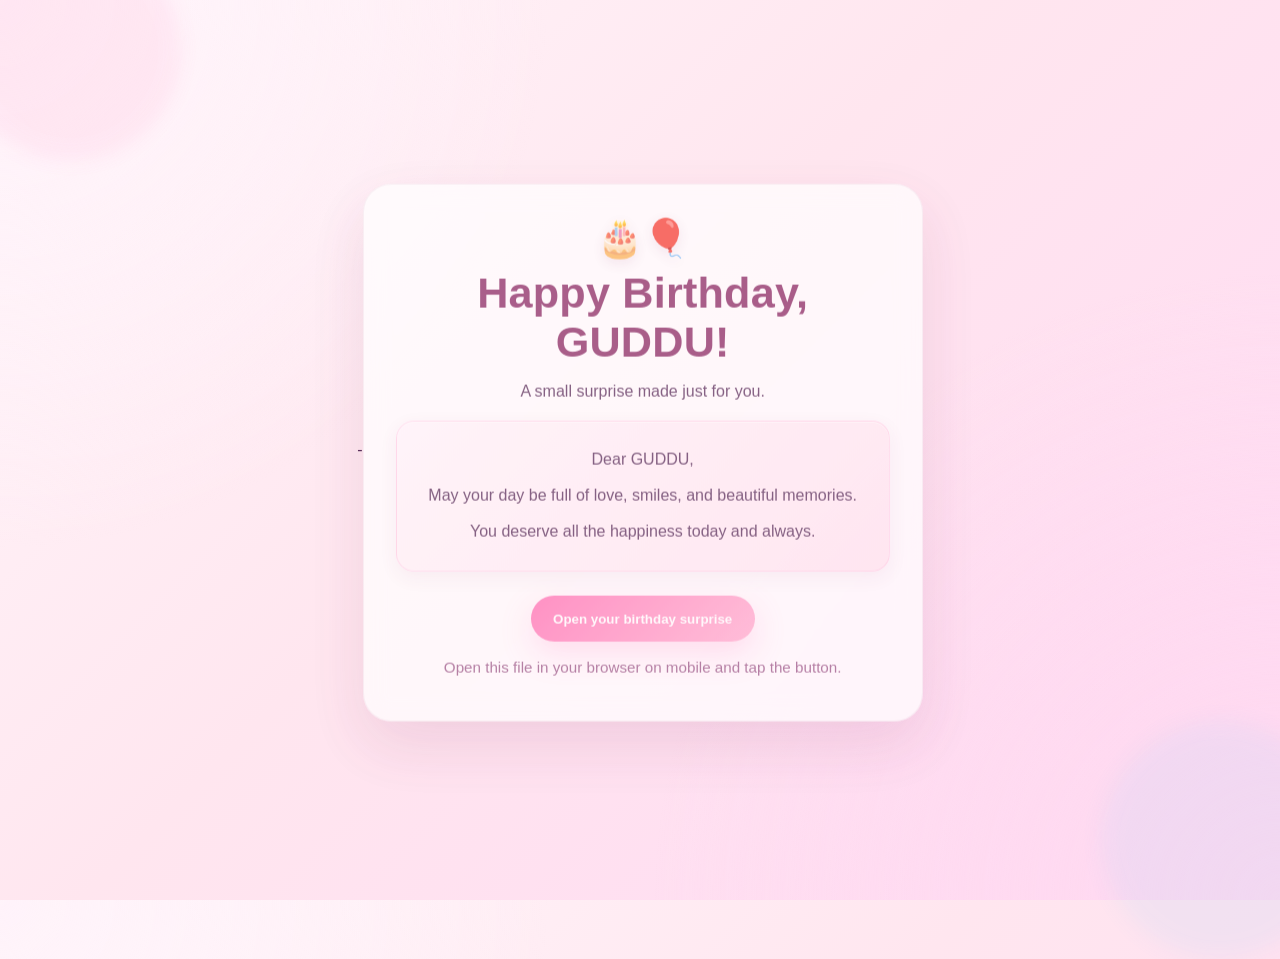
<file: index.html>
<!DOCTYPE html>
<html lang="en">
<head>
    <meta charset="UTF-8">
    <meta name="viewport" content="width=device-width, initial-scale=1.0">
    <meta http-equiv="refresh" content="0; url=birthday-mobile.html">
    <title>Birthday Surprise</title>
    <style>
        body {
            margin: 0;
            min-height: 100dvh;
            display: grid;
            place-items: center;
            font-family: 'Segoe UI', Tahoma, Geneva, Verdana, sans-serif;
            background: #fff4f8;
            color: #6f2e6e;
            padding: 1.2rem;
        }
        .box {
            text-align: center;
            background: white;
            border-radius: 20px;
            padding: 1.4rem;
            box-shadow: 0 16px 40px rgba(0, 0, 0, 0.12);
        }
        a {
            color: #b55499;
            font-weight: 700;
        }
    </style>
</head>
<body>
    <div class="box">
        <p>Opening the birthday surprise…</p>
        <p>If it does not open automatically, <a href="birthday.html">click here</a>.</p>
    </div>
</body>
</html>
</file>
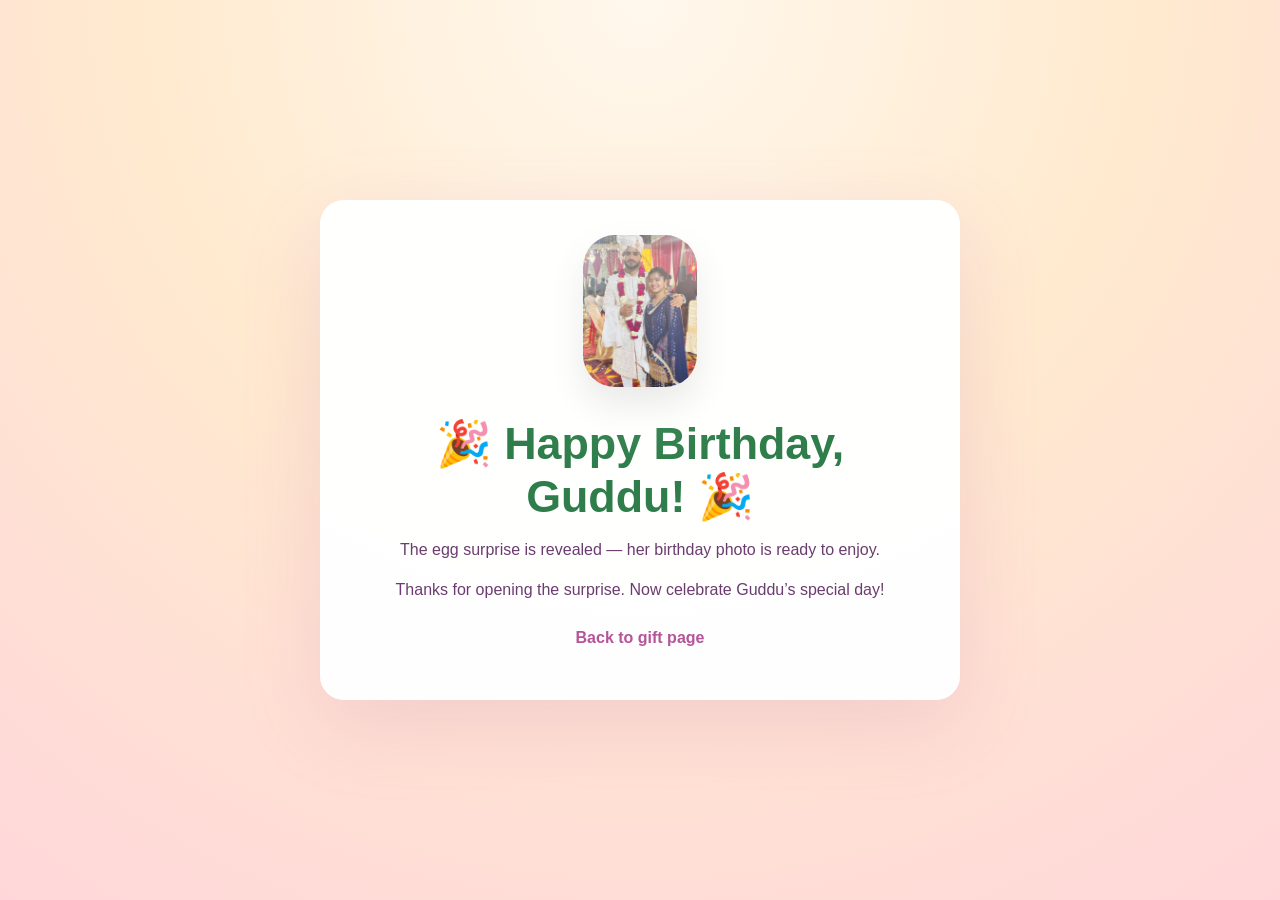
<file: birthday-finish.html>
<!DOCTYPE html>
<html lang="en">
<head>
    <meta charset="UTF-8">
    <meta name="viewport" content="width=device-width, initial-scale=1.0">
    <title>Quiz Complete</title>
    <link rel="stylesheet" href="birthday-finish.css">
</head>
<body>
    <div class="finish-card">
        <div class="confetti-container" id="confetti"></div>
        <img class="photo" src="guddu.jpg" alt="Her photo">
        <h1>🎉 Happy Birthday, Guddu! 🎉</h1>
        <p>The egg surprise is revealed — her birthday photo is ready to enjoy.</p>
        <p>Thanks for opening the surprise. Now celebrate Guddu’s special day!</p>
        <p class="note"><a href="birthday.html">Back to gift page</a></p>
    </div>
    <script>
        const confettiContainer = document.getElementById('confetti');
        const colors = ['#ff80bf', '#ffd1a9', '#ffe066', '#8ad3ff', '#b694ff'];

        function createConfettiPiece() {
            const piece = document.createElement('div');
            piece.className = 'confetti-piece';
            piece.style.left = `${Math.random() * 100}%`;
            piece.style.background = colors[Math.floor(Math.random() * colors.length)];
            piece.style.opacity = String(0.8 + Math.random() * 0.2);
            piece.style.transform = `rotate(${Math.random() * 360}deg)`;
            piece.style.animationDuration = `${2 + Math.random() * 1.5}s`;
            piece.style.animationDelay = `${Math.random() * 0.5}s`;
            confettiContainer.appendChild(piece);

            piece.addEventListener('animationend', () => {
                piece.remove();
            });
        }

        for (let i = 0; i < 30; i += 1) {
            createConfettiPiece();
        }
    </script>
</body>
</html>
</file>
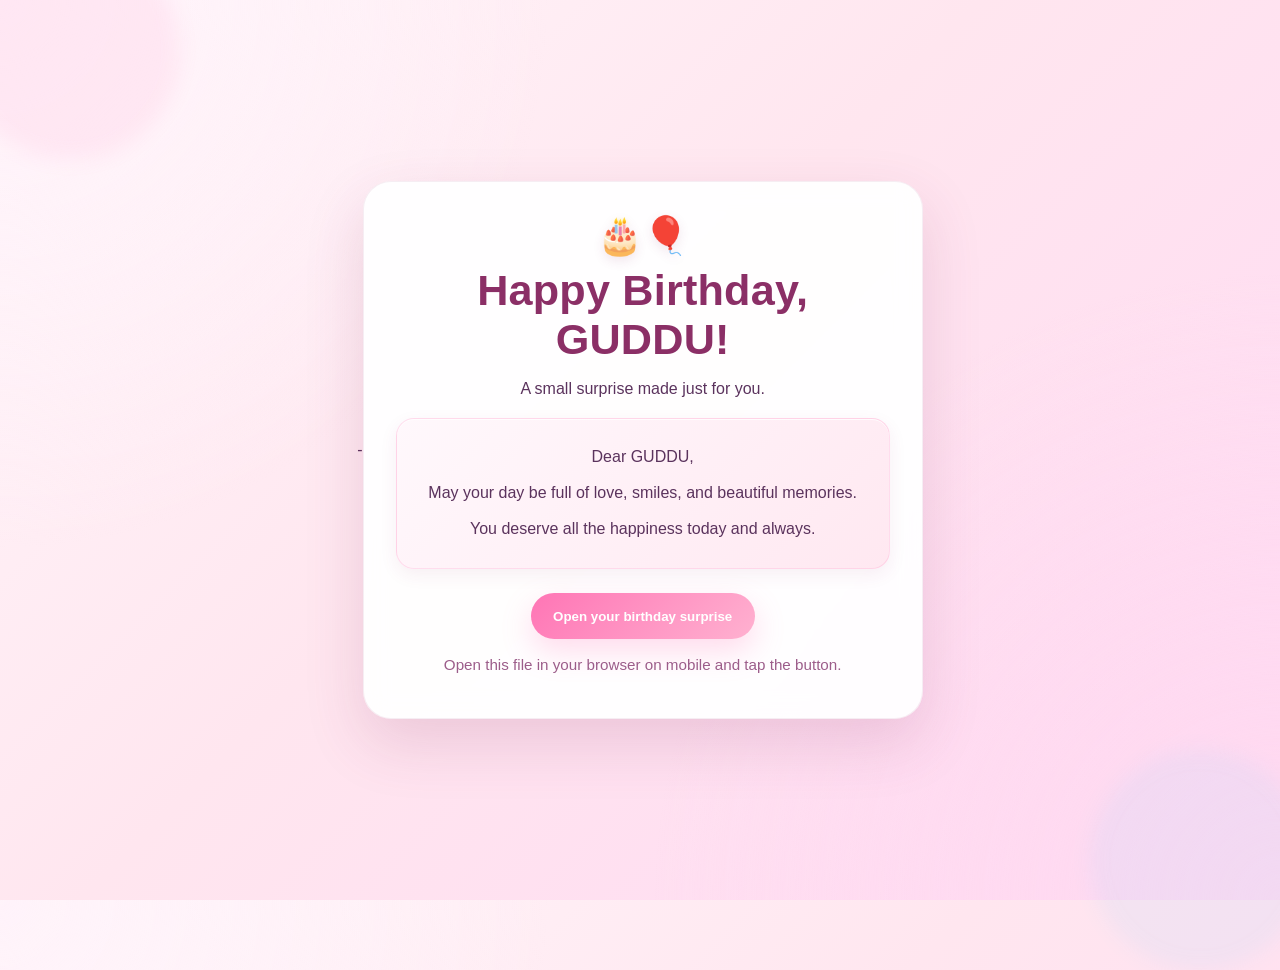
<file: birthday-mobile.html>
-<!DOCTYPE html>
<html lang="en">
<head>
  <meta charset="UTF-8" />
  <meta name="viewport" content="width=device-width, initial-scale=1.0" />
  <title>Birthday Surprise</title>
  <style>
    :root {
      --pink: #ff75b5;
      --pink-dark: #8b2f66;
      --pink-soft: #ffe2ef;
      --cream: #fffaf4;
      --text: #5b335d;
    }
    * { box-sizing: border-box; }
    body {
      margin: 0;
      min-height: 100dvh;
      font-family: 'Segoe UI', Tahoma, Geneva, Verdana, sans-serif;
      background:
        radial-gradient(circle at top left, rgba(255, 243, 250, 0.95) 0%, transparent 35%),
        radial-gradient(circle at bottom right, rgba(255, 217, 240, 0.95) 0%, transparent 40%),
        linear-gradient(135deg, #fff7fb 0%, #ffe6ef 45%, #ffd8f3 100%);
      color: var(--text);
      display: flex;
      align-items: center;
      justify-content: center;
      padding: 1rem;
      position: relative;
      overflow: hidden;
    }
    body::before, body::after {
      content: '';
      position: absolute;
      width: 220px;
      height: 220px;
      border-radius: 50%;
      filter: blur(10px);
      opacity: 0.45;
      pointer-events: none;
      z-index: 0;
      animation: drift 8s ease-in-out infinite alternate;
    }
    body::before {
      background: rgba(255, 117, 181, 0.22);
      top: -60px;
      left: -40px;
    }
    body::after {
      background: rgba(138, 211, 255, 0.24);
      bottom: -70px;
      right: -30px;
      animation-duration: 10s;
      animation-direction: alternate-reverse;
    }
    @keyframes drift {
      from { transform: translate3d(0, 0, 0) scale(1); }
      to { transform: translate3d(20px, -20px, 0) scale(1.08); }
    }
    .page-shell {
      width: min(100%, 560px);
      position: relative;
      z-index: 1;
    }
    .screen {
      width: 100%;
      background: rgba(255,255,255,0.94);
      border: 1px solid rgba(139,47,102,0.08);
      border-radius: 28px;
      padding: clamp(1.1rem, 4vw, 2rem);
      box-shadow: 0 24px 60px rgba(139,47,102,0.16);
      text-align: center;
      position: relative;
      overflow: hidden;
      display: none;
      backdrop-filter: blur(12px);
    }
    .screen.active { display: block; animation: riseIn 0.6s ease both; }
    @keyframes riseIn {
      from { transform: translateY(10px); opacity: 0; }
      to { transform: translateY(0); opacity: 1; }
    }
    .confetti { position:absolute; inset:0; pointer-events:none; overflow:hidden; z-index:0; }
    .confetti-piece {
      position:absolute; top:-20px; width:10px; height:16px; border-radius:2px; opacity:0.95;
      animation: fall 1.6s linear forwards;
    }
    @keyframes fall {
      0% { transform: translateY(0) rotate(0deg); opacity: 1; }
      100% { transform: translateY(320px) translateX(var(--drift, 0px)) rotate(720deg); opacity:0; }
    }
    .emoji { font-size: 2.3rem; margin-bottom:.6rem; text-shadow: 0 4px 12px rgba(139,47,102,0.12); }
    h1 { margin:0 0 .7rem; font-size: clamp(1.8rem, 4vw, 2.7rem); color: var(--pink-dark); letter-spacing: .2px; }
    p { line-height: 1.65; margin:.6rem 0; }
    .card {
      background: linear-gradient(135deg, #fff8fc 0%, #ffe8f1 100%);
      border: 1px solid rgba(255,117,181,0.2);
      border-radius: 18px;
      padding: 1rem;
      margin: 1rem 0;
      box-shadow: inset 0 1px 0 rgba(255,255,255,0.8), 0 6px 18px rgba(139,47,102,0.07);
    }
    .btn {
      border: none; border-radius: 999px; padding: 0.95rem 1.4rem; font-weight: 700;
      color: white; background: linear-gradient(135deg, var(--pink), #ffb1d0 100%);
      cursor: pointer; box-shadow: 0 12px 30px rgba(255,117,181,0.25);
      margin-top: .5rem; transition: transform .2s ease, box-shadow .2s ease, filter .2s ease;
    }
    .btn:hover { transform: translateY(-2px); box-shadow: 0 16px 34px rgba(255,117,181,0.3); filter: brightness(1.03); }
    .btn:active { transform: scale(0.98); }
    .btn.secondary {
      background: linear-gradient(135deg, #ffffff, #ffe9f2 100%);
      color: var(--pink-dark);
      border: 1px solid rgba(255,117,181,0.24);
      box-shadow: 0 10px 24px rgba(139,47,102,0.08);
      margin-top: .7rem;
    }
    .mini { font-size: .95rem; color:#9c5d8a; margin-top:.8rem; }
    .egg-wrap { position:relative; width:min(290px,84vw); height:300px; margin:1rem auto 1.4rem; padding-top: .5rem; }
    .egg {
      width:230px;height:270px;margin:0 auto;border-radius:55% 55% 60% 60%;
      background: radial-gradient(circle at 40% 25%, #fffdf7, #ffe3cc 45%, #ffd5b8 100%);
      border: 2px solid rgba(179,121,86,0.22);
      box-shadow: inset -12px -12px 30px rgba(0,0,0,0.12), 0 22px 40px rgba(0,0,0,0.18);
      position:relative; cursor:pointer; transition:transform .45s ease, opacity .45s ease, box-shadow .3s ease;
    }
    .egg::before {
      content: '';
      position: absolute;
      inset: 10px 15px auto;
      height: 34px;
      border-radius: 50%;
      background: rgba(255,255,255,0.75);
      opacity: 0.7;
    }
    .egg:hover { transform: translateY(-6px) scale(1.01); box-shadow: inset -12px -12px 30px rgba(0,0,0,0.12), 0 26px 45px rgba(0,0,0,0.22); }
    .egg.broken { transform: translateY(18px) rotate(-12deg); opacity: 0; }
    .crack { position:absolute; top:52px; left:50%; width:6px; height:170px; background: linear-gradient(180deg, #9b6a45, #c59568); transform-origin:top center; opacity:.85; }
    .crack.left { transform: translateX(-3px) rotate(-12deg); }
    .crack.right { transform: translateX(-3px) rotate(12deg); }
    .shine { position:absolute; top:30px; left:38px; width:62px; height:30px; border-radius:60%; background:rgba(255,255,255,0.82); filter:blur(.8px); }
    .photo {
      position:absolute; inset:0; display:flex; align-items:center; justify-content:center; opacity:0; transition:opacity .8s ease;
    }
    .photo img { width: 220px; height:220px; border-radius: 24px; box-shadow: 0 16px 36px rgba(0,0,0,.16); object-fit:cover; border: 4px solid #fff7fb; }
    .photo.show { opacity:1; }
    .hidden { display:none; }
    .final-photo { width:100%; max-width:300px; border-radius:22px; margin: .8rem 0; box-shadow: 0 16px 36px rgba(0,0,0,.16); }
    .wish-generator {
      background: linear-gradient(135deg, #fff8fc 0%, #ffe8f1 100%);
      border: 1px solid rgba(255,117,181,0.2);
      border-radius: 18px;
      padding: 1rem;
      margin: 1rem 0 0.3rem;
      text-align: left;
      box-shadow: inset 0 1px 0 rgba(255,255,255,0.8), 0 6px 18px rgba(139,47,102,0.07);
    }
    .wish-generator h3 { margin:0 0 .3rem; color: var(--pink-dark); font-size: 1.1rem; }
    .wish-generator p { margin:0 0 .8rem; color:#8b5f8c; font-size:.95rem; }
    .wish-controls { display:grid; gap:.7rem; margin-bottom:.8rem; }
    .wish-controls label { display:flex; flex-direction:column; gap:.35rem; font-size:.9rem; color:var(--text); font-weight:600; }
    .wish-controls select {
      border: 1px solid rgba(139,47,102,0.16);
      border-radius: 10px;
      padding: .7rem .75rem;
      background: #fff;
      color: var(--text);
      font: inherit;
    }
    .btn.small { padding: .78rem 1.1rem; font-size: .95rem; }
    .wish-output {
      margin-top: .8rem;
      padding: .8rem .9rem;
      background: rgba(255,255,255,0.9);
      border: 1px solid rgba(139,47,102,0.1);
      border-radius: 12px;
      color: var(--text);
      line-height: 1.6;
      font-size: .95rem;
      min-height: 82px;
      display: flex;
      align-items: center;
      justify-content: center;
      text-align: center;
      transition: transform 0.2s ease, box-shadow 0.2s ease, opacity 0.2s ease;
    }
    .wish-output.is-loading {
      color: #b15c93;
      font-style: italic;
      opacity: 0.85;
    }
    .wish-output.is-revealed {
      animation: wishPop 0.35s ease;
    }
    @keyframes wishPop {
      0% { transform: scale(0.97); opacity: 0.65; }
      100% { transform: scale(1); opacity: 1; }
    }
  </style>
</head>
<body>
  <div class="page-shell">
    <section class="screen active" id="screen1">
      <div class="emoji">🎂🎈</div>
      <h1>Happy Birthday, GUDDU!</h1>
      <p>A small surprise made just for you.</p>
      <div class="card">
        <p>Dear GUDDU,</p>
        <p>May your day be full of love, smiles, and beautiful memories.</p>
        <p>You deserve all the happiness today and always.</p>
      </div>
      <button class="btn" id="startBtn">Open your birthday surprise</button>
      <p class="mini">Open this file in your browser on mobile and tap the button.</p>
    </section>

    <section class="screen" id="screen2">
      <div class="confetti" id="confetti"></div>
      <div class="emoji">🥚✨</div>
      <h1>Birthday Egg Surprise</h1>
      <p>Tap the egg to break it and reveal the surprise photo.</p>
      <div class="egg-wrap">
        <div class="egg" id="egg" role="button" tabindex="0" aria-label="Break the egg"></div>
        <div class="crack left"></div>
        <div class="crack right"></div>
        <div class="shine"></div>
        <div class="photo" id="photoWrap">
          <img class="photo-image" src="guddu.jpg" alt="Birthday photo" />
        </div>
      </div>
      <button class="btn" id="breakBtn">Break the birthday egg</button>
    </section>

    <section class="screen" id="screen3">
      <div class="confetti" id="confetti2"></div>
      <div class="emoji">🎉🥳</div>
      <h1>Surprise Revealed!</h1>
      <img class="final-photo photo-image" src="guddu.jpg" alt="Birthday surprise" />
      <p>Thank you for opening this birthday surprise.</p>
      <p>Wishing you a very happy and special day, GUDDU!</p>

      <div class="wish-generator">
        <h3>✨ AI Wish Helper</h3>
        <p>Pick a mood and get a fresh birthday message in seconds.</p>
        <div class="wish-controls">
          <label>
            <span>Vibe</span>
            <select id="wishMood">
              <option value="heartfelt">Heartfelt</option>
              <option value="funny">Funny</option>
              <option value="short">Short & sweet</option>
            </select>
          </label>
          <label>
            <span>Theme</span>
            <select id="wishTheme">
              <option value="love">Love & happiness</option>
              <option value="dreams">Dreams & success</option>
              <option value="celebration">Big celebration</option>
            </select>
          </label>
        </div>
        <button class="btn small" id="generateWishBtn" type="button" onclick="generateWish()">Generate wish</button>
        <div class="wish-output" id="wishOutput" aria-live="polite">Try a new mood and let the helper craft a sweet message for you.</div>
      </div>
    </section>
  </div>

  <script>
    function initBirthdayExperience() {
      const startBtn = document.getElementById('startBtn');
      const screen1 = document.getElementById('screen1');
      const screen2 = document.getElementById('screen2');
      const screen3 = document.getElementById('screen3');
      const egg = document.getElementById('egg');
      const photoWrap = document.getElementById('photoWrap');
      const breakBtn = document.getElementById('breakBtn');
      const confetti = document.getElementById('confetti');
      const confetti2 = document.getElementById('confetti2');
      const wishMood = document.getElementById('wishMood');
      const wishTheme = document.getElementById('wishTheme');
      const generateWishBtn = document.getElementById('generateWishBtn');
      const wishOutput = document.getElementById('wishOutput');
      let broken = false;

      function showScreen(id) {
        [screen1, screen2, screen3].forEach(screen => screen.classList.remove('active'));
        document.getElementById(id).classList.add('active');
      }

    function spawnConfetti(container) {
      for (let i = 0; i < 18; i += 1) {
        const piece = document.createElement('div');
        piece.className = 'confetti-piece';
        piece.style.left = `${Math.random() * 100}%`;
        piece.style.width = `${8 + Math.random() * 6}px`;
        piece.style.height = `${12 + Math.random() * 10}px`;
        piece.style.background = ['#ff80bf', '#ffd1a9', '#ffe066', '#8ad3ff', '#b694ff'][Math.floor(Math.random() * 5)];
        piece.style.setProperty('--drift', `${Math.random() * 140 - 70}px`);
        piece.style.animationDuration = `${1.2 + Math.random() * 0.8}s`;
        piece.style.animationDelay = `${Math.random() * 0.2}s`;
        container.appendChild(piece);
        piece.addEventListener('animationend', () => piece.remove());
      }
    }

      function reveal() {
        if (broken) return;
        broken = true;
        egg.classList.add('broken');
        breakBtn.textContent = 'Surprise revealed!';
        breakBtn.disabled = true;
        spawnConfetti(confetti);
        spawnConfetti(confetti2);
        setTimeout(() => {
          photoWrap.classList.add('show');
        }, 500);
        setTimeout(() => {
          showScreen('screen3');
        }, 1800);
      }

      function generateWish() {
      const mood = wishMood.value;
      const theme = wishTheme.value;
      const messages = {
        heartfelt: {
          love: [
            'You are the kind of person who makes every day feel warmer and brighter. May your birthday be filled with love, peace, and beautiful memories.',
            'Your kindness lights up every room, and today is a beautiful reminder of how much joy you bring to the people around you.',
            'May this birthday wrap you in comfort, love, and the sweet feeling of being truly cherished.'
          ],
          dreams: [
            'May this year bring you closer to every dream you hold dear and fill your heart with courage, hope, and joy.',
            'Here is to a year full of brave steps, beautiful surprises, and dreams turning into something wonderful.',
            'May your hopes grow brighter and your path feel full of possibility and peace.'
          ],
          celebration: [
            'Let this birthday be a celebration of all the kindness you carry and all the wonderful moments still waiting for you.',
            'May your special day sparkle with laughter, love, and the kind of joy that stays with you long after the candles are gone.',
            'Today is for celebrating your heart, your light, and the beautiful life you are building.'
          ]
        },
        funny: {
          love: [
            'Hope your birthday is full of cake, laughter, and zero responsibilities for at least one whole day!',
            'May your day be packed with silly smiles, sweet treats, and just enough chaos to keep it memorable.',
            'Wishing you a birthday so fun it feels like the universe gave you a free pass to be extra fabulous.'
          ],
          dreams: [
            'May your dreams be big, your coffee be strong, and your birthday be absolutely legendary.',
            'Here is to chasing your goals with sparkle, confidence, and enough good energy to make the whole year shine.',
            'May your goals be bold, your mood be bright, and your birthday be delightfully unforgettable.'
          ],
          celebration: [
            'Wishing you a day packed with sparkle, silly laughs, and enough cake to make your heart happy.',
            'May your birthday be full of confetti, giggles, and the kind of joy that makes you want to celebrate twice.',
            'Hope your special day is bursting with fun, flavor, and a little bit of birthday magic.'
          ]
        },
        short: {
          love: [
            'Happy birthday! May your day be sweet, your heart be light, and your smile stay bright.',
            'Happy birthday! May your world feel warm, your spirit feel free, and your joy stay shining.',
            'Happy birthday! May love find you in beautiful ways today and every day.'
          ],
          dreams: [
            'Happy birthday! May this year bring you joy, success, and beautiful new adventures.',
            'Happy birthday! May your dreams keep growing and your days keep glowing.',
            'Happy birthday! May this year be full of bright moments and happy surprises.'
          ],
          celebration: [
            'Happy birthday! Celebrate big, smile wide, and enjoy every magical moment.',
            'Happy birthday! Let this day be full of sparkle, cheer, and sweet memories.',
            'Happy birthday! Enjoy every beautiful second of your special day.'
          ]
        }
      };

        wishOutput.classList.add('is-loading');
        wishOutput.classList.remove('is-revealed');
        wishOutput.textContent = 'Creating a fresh birthday wish...';

        window.setTimeout(() => {
          const options = messages[mood]?.[theme];
          const selectedMessage = Array.isArray(options) && options.length
            ? options[Math.floor(Math.random() * options.length)]
            : messages.heartfelt.love[0];

          wishOutput.classList.remove('is-loading');
          wishOutput.classList.add('is-revealed');
          wishOutput.textContent = selectedMessage;

          window.setTimeout(() => {
            wishOutput.classList.remove('is-revealed');
          }, 360);
        }, 180);
      }

      if (startBtn) startBtn.addEventListener('click', () => showScreen('screen2'));
      if (breakBtn) breakBtn.addEventListener('click', reveal);
      if (egg) {
        egg.addEventListener('click', reveal);
        egg.addEventListener('keydown', (event) => {
          if (event.key === 'Enter' || event.key === ' ') {
            event.preventDefault();
            reveal();
          }
        });
      }

      if (generateWishBtn) {
        generateWishBtn.addEventListener('click', (event) => {
          event.preventDefault();
          generateWish();
        });
        generateWishBtn.onclick = (event) => {
          event.preventDefault();
          generateWish();
        };
      }

      if (wishMood && wishTheme) {
        [wishMood, wishTheme].forEach(select => select.addEventListener('change', generateWish));
      }

      window.generateWish = generateWish;
      generateWish();
    }

    if (document.readyState === 'loading') {
      document.addEventListener('DOMContentLoaded', initBirthdayExperience);
    } else {
      initBirthdayExperience();
    }
  </script>
</body>
</html>
</file>
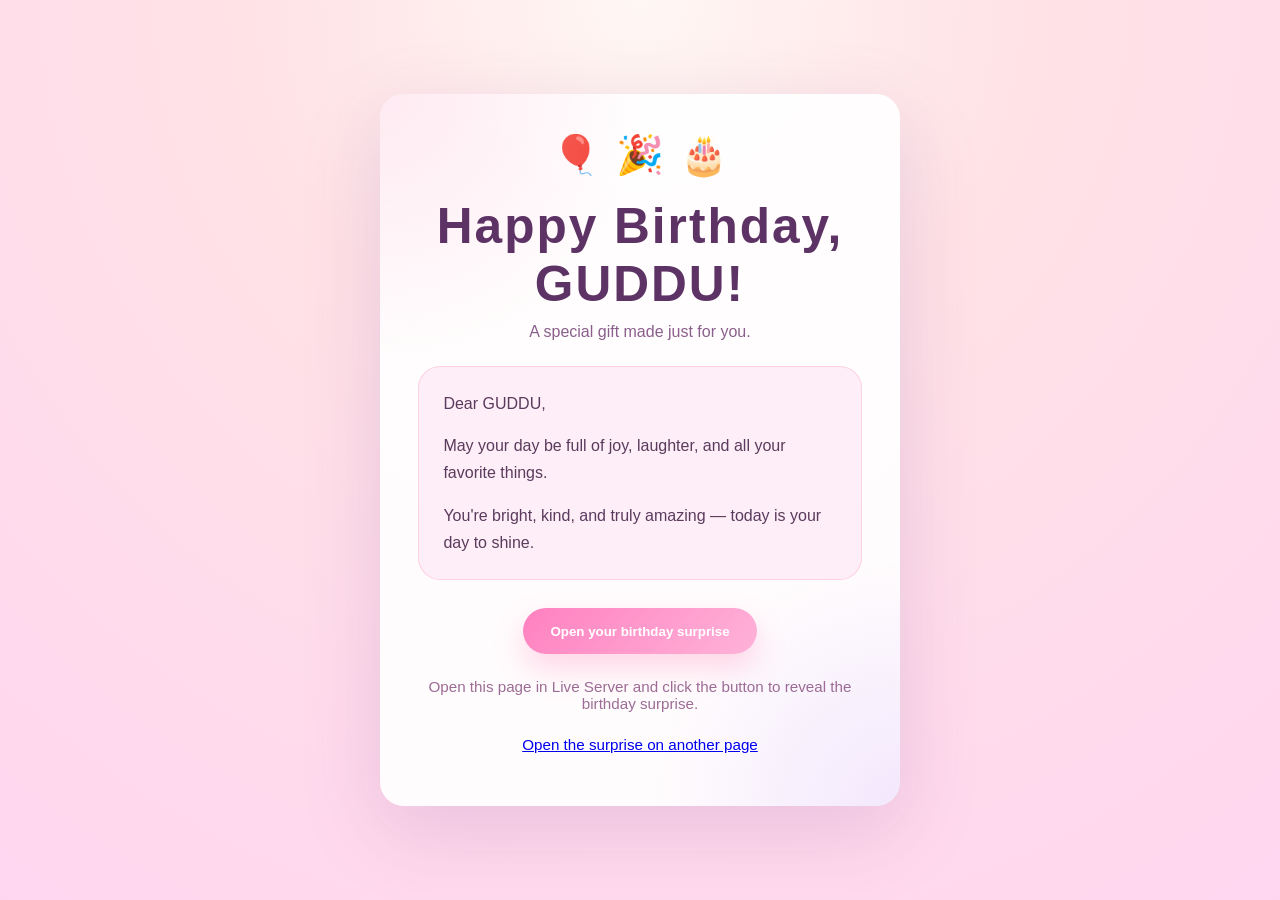
<file: birthday.html>
<!DOCTYPE html>
<html lang="en">
<head>
    <meta charset="UTF-8">
    <meta name="viewport" content="width=device-width, initial-scale=1.0">
    <title>Happy Birthday!</title>
    <link rel="stylesheet" href="birthday.css">
</head>
<body>
    <div class="card">
        <div class="balloons">
            <span>🎈</span>
            <span>🎉</span>
            <span>🎂</span>
        </div>
        <h1>Happy Birthday, GUDDU!</h1>
        <p class="subtitle">A special gift made just for you.</p>
        <div class="message">
            <p>Dear GUDDU,</p>
            <p>May your day be full of joy, laughter, and all your favorite things.</p>
            <p>You're bright, kind, and truly amazing — today is your day to shine.</p>
        </div>
        <button class="button" id="giftButton" type="button">Open your birthday surprise</button>
        <p class="note">Open this page in Live Server and click the button to reveal the birthday surprise.</p>
        <p class="note"><a href="quiz.html">Open the surprise on another page</a></p>
    </div>
    <script>
        const giftButton = document.getElementById('giftButton');

        giftButton.addEventListener('click', () => {
            window.location.href = 'quiz.html';
        });
    </script>
</body>
</html>
</file>
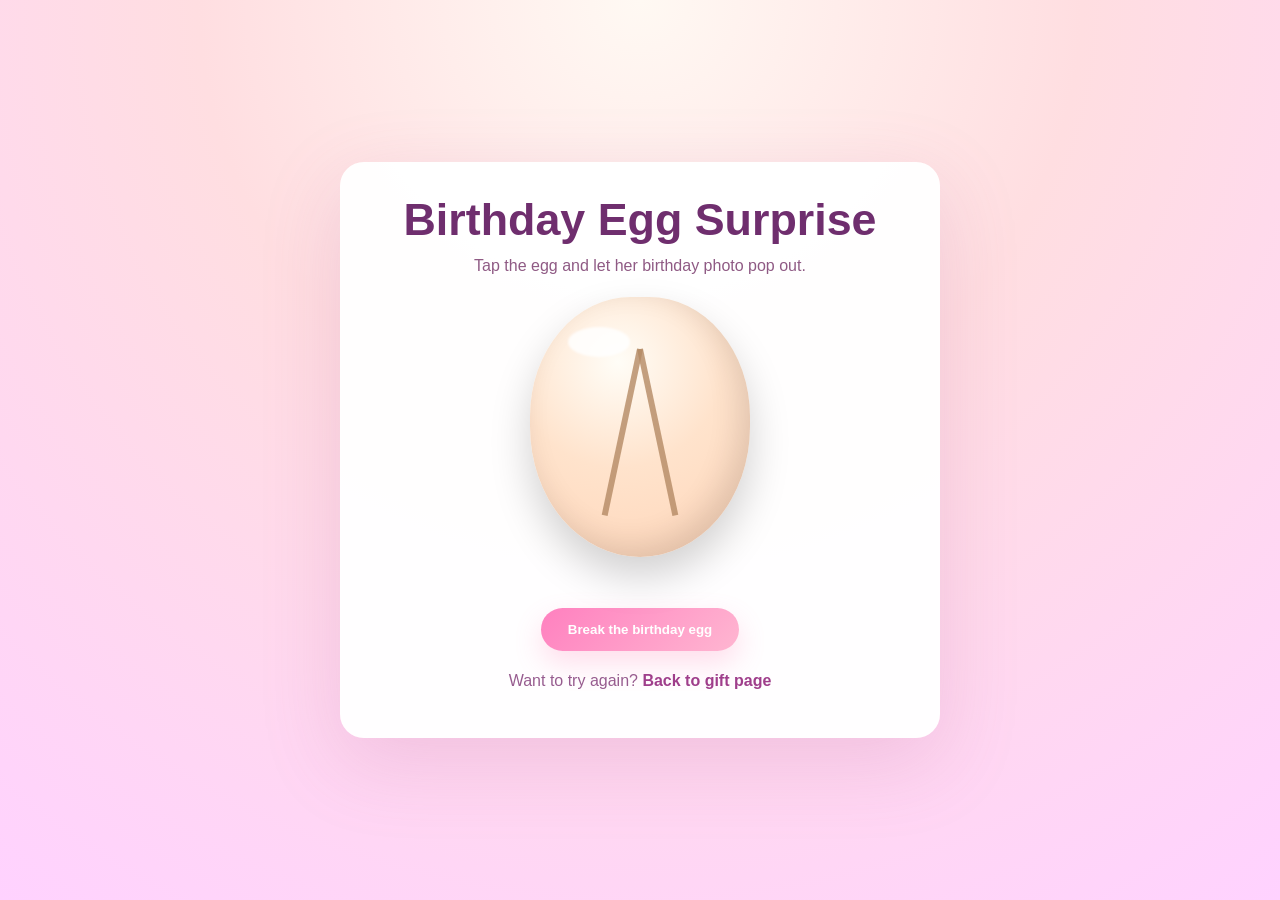
<file: quiz.html>
<!DOCTYPE html>
<html lang="en">
<head>
    <meta charset="UTF-8">
    <meta name="viewport" content="width=device-width, initial-scale=1.0">
    <title>Egg Surprise Game</title>
    <link rel="stylesheet" href="quiz.css">
</head>
<body>
    <div class="quiz-card">
        <div id="confetti" class="confetti"></div>
        <h1>Birthday Egg Surprise</h1>
        <p class="subtitle">Tap the egg and let her birthday photo pop out.</p>
        <div class="egg-container">
            <div class="egg" id="egg" aria-label="Breakable egg" role="button" tabindex="0">
                <div class="crack crack-left"></div>
                <div class="crack crack-right"></div>
                <div class="shine"></div>
            </div>
            <img id="photo" class="photo hidden" src="guddu.jpg" alt="Her birthday photo">
            <p id="photoCaption" class="photo-caption hidden">Happy Birthday, Guddu!</p>
        </div>
        <button class="button" id="breakButton" type="button">Break the birthday egg</button>
        <p class="note">Want to try again? <a href="birthday.html">Back to gift page</a></p>
    </div>
    <script>
        const egg = document.getElementById('egg');
        const photo = document.getElementById('photo');
        const photoCaption = document.getElementById('photoCaption');
        const breakButton = document.getElementById('breakButton');
        const quizCard = document.querySelector('.quiz-card');
        const confetti = document.getElementById('confetti');
        let broken = false;

        function createConfettiPiece() {
            const piece = document.createElement('div');
            piece.className = 'confetti-piece';
            piece.style.left = `${Math.random() * 100}%`;
            piece.style.width = `${6 + Math.random() * 8}px`;
            piece.style.height = `${10 + Math.random() * 14}px`;
            piece.style.background = ['#ff80bf', '#ffd1a9', '#ffe066', '#8ad3ff', '#b694ff'][Math.floor(Math.random() * 5)];
            piece.style.setProperty('--drift', `${Math.random() * 140 - 70}px`);
            piece.style.animationDuration = `${1 + Math.random() * 0.8}s`;
            piece.style.animationDelay = `${Math.random() * 0.2}s`;
            confetti.appendChild(piece);
            piece.addEventListener('animationend', () => piece.remove());
        }

        function revealSurprise() {
            if (broken) return;
            broken = true;
            egg.classList.add('broken');
            breakButton.textContent = 'Surprise revealed!';
            breakButton.disabled = true;
            for (let i = 0; i < 18; i += 1) createConfettiPiece();
            setTimeout(() => {
                photo.classList.remove('hidden');
                photoCaption.classList.remove('hidden');
            }, 700);
            setTimeout(() => {
                quizCard.classList.add('fade-out');
            }, 1600);
            setTimeout(() => {
                window.location.href = 'birthday-finish.html';
            }, 2400);
        }

        breakButton.addEventListener('click', revealSurprise);
        egg.addEventListener('click', revealSurprise);
        egg.addEventListener('keyup', (event) => {
            if (event.key === 'Enter' || event.key === ' ') {
                revealSurprise();
            }
        });
    </script>
</body>
</html>
</file>
<file: birthday-finish.css>
* {
    box-sizing: border-box;
}

body {
    margin: 0;
    min-height: 100dvh;
    font-family: 'Segoe UI', Tahoma, Geneva, Verdana, sans-serif;
    background: radial-gradient(circle at top, #fff8ed, #ffeacf 45%, #ffd7da 100%);
    display: flex;
    align-items: center;
    justify-content: center;
    padding: 1rem;
}

.finish-card {
    position: relative;
    width: min(94vw, 640px);
    padding: clamp(1.2rem, 4vw, 2.2rem);
    background: rgba(255, 255, 255, 0.98);
    border-radius: 24px;
    overflow: hidden; 
    box-shadow: 0 24px 80px rgba(189, 102, 173, 0.18);
    text-align: center;
}

.finish-card::before {
    content: '';
    position: absolute;
    inset: 0;
    background: radial-gradient(circle at top, rgba(255, 255, 255, 0.35), transparent 45%);
    pointer-events: none;
}

.photo {
    width: 20%;
    max-width: 900px;
    border-radius: 32px;
    box-shadow: 0 16px 35px rgba(0, 0, 0, 0.1);
    margin-bottom: 1.6rem;
}

h1 {
    margin: 0;
    font-size: clamp(2rem, 4vw, 2.8rem);
    color: #2e7d4a;
}

p {
    margin: 0.9rem 0;
    color: #6b3c6f;
    line-height: 1.6;
}

.confetti-container {
    position: absolute;
    inset: 0;
    pointer-events: none;
    overflow: hidden;
}

.confetti-piece {
    position: absolute;
    top: -20px;
    width: 10px;
    height: 18px;
    border-radius: 2px;
    animation-name: dropConfetti;
    animation-timing-function: linear;
}

@keyframes dropConfetti {
    0% {
        transform: translateY(0) rotate(0deg);
        opacity: 1;
    }
    100% {
        transform: translateY(420px) rotate(360deg);
        opacity: 0;
    }
}

.note {
    margin-top: 1.4rem;
}

a {
    color: #b55499;
    text-decoration: none;
    font-weight: 700;
}

a:hover {
    text-decoration: underline;
}
</file>
<file: birthday.css>
* {
    box-sizing: border-box;
}

body {
    margin: 0;
    min-height: 100dvh;
    font-family: 'Segoe UI', Tahoma, Geneva, Verdana, sans-serif;
    background: radial-gradient(circle at top, #fff7f3, #ffe2e6 35%, #ffd6f0 100%);
    display: flex;
    align-items: center;
    justify-content: center;
    padding: 1rem;
}

.card {
    width: min(92vw, 520px);
    background: rgba(255, 255, 255, 0.92);
    border-radius: 24px;
    box-shadow: 0 24px 80px rgba(125, 72, 158, 0.18);
    padding: clamp(1.2rem, 4vw, 2.4rem);
    text-align: center;
    position: relative;
    overflow: hidden;
}

.card::before {
    content: '';
    position: absolute;
    inset: 0;
    background: radial-gradient(circle at top left, rgba(255, 210, 228, 0.45), transparent 30%),
                radial-gradient(circle at bottom right, rgba(168, 107, 255, 0.14), transparent 28%);
    pointer-events: none;
}

.balloons {
    display: flex;
    justify-content: center;
    gap: 1rem;
    font-size: 2.4rem;
    margin-bottom: 1.2rem;
}

h1 {
    margin: 0;
    font-size: clamp(2.2rem, 4vw, 3.1rem);
    letter-spacing: 0.04em;
    color: #5d3265;
    position: relative;
    z-index: 1;
}

.subtitle {
    margin: 0.6rem 0 1.6rem;
    color: #8b5f8c;
    font-size: 1rem;
    z-index: 1;
    position: relative;
}

.message {
    background: rgba(253, 238, 247, 0.95);
    border: 1px solid rgba(255, 155, 190, 0.35);
    border-radius: 22px;
    padding: 1.4rem 1.5rem;
    text-align: left;
    color: #5b3b5d;
    line-height: 1.7;
    margin-bottom: 1.8rem;
    position: relative;
    z-index: 1;
}

.message p {
    margin: 0 0 0.95rem;
}

.message p:last-child {
    margin-bottom: 0;
}

.button {
    display: inline-flex;
    align-items: center;
    justify-content: center;
    padding: 0.95rem 1.7rem;
    background: linear-gradient(135deg, #ff80bf 0%, #ffb3d9 100%);
    color: #fff;
    text-decoration: none;
    border-radius: 999px;
    box-shadow: 0 14px 30px rgba(255, 114, 171, 0.28);
    transition: transform 220ms ease, box-shadow 220ms ease;
    font-weight: 600;
    position: relative;
    z-index: 1;
    border: none;
    cursor: pointer;
}

.button:hover,
.button:focus-visible {
    transform: translateY(-3px);
      box-shadow: 0 18px 35px rgba(255, 114, 171, 0.35);
}

.quiz {
    margin-top: 1.5rem;
    text-align: left;
    position: relative;
    z-index: 1;
}

.quiz h3 {
    margin: 0 0 0.75rem;
    color: #5d3265;
}

.quiz fieldset {
    border: 1px solid rgba(255, 120, 178, 0.35);
    border-radius: 18px;
    padding: 1rem 1.1rem;
    margin-bottom: 1rem;
    background: rgba(255, 241, 248, 0.95);
}

.quiz legend {
    font-weight: 700;
    color: #7a4a7a;
    margin-bottom: 0.75rem;
}

.quiz label {
    display: block;
    margin: 0.4rem 0;
    color: #5a3d5f;
    font-size: 0.97rem;
}

.quiz input[type="radio"] {
    margin-right: 0.55rem;
}

.quiz-result {
    margin-top: 1rem;
    font-size: 1rem;
    color: #5d3265;
    font-weight: 600;
}

.note {
    margin-top: 1.5rem;
    font-size: 0.95rem;
    color: #9c6c96;
    position: relative;
    z-index: 1;
}
</file>
<file: quiz.css>
* {
    box-sizing: border-box;
}

body {
    margin: 0;
    min-height: 100dvh;
    font-family: 'Segoe UI', Tahoma, Geneva, Verdana, sans-serif;
    background: radial-gradient(circle at top, #fff9f3, #ffdee1 40%, #ffd2ff 100%);
    display: flex;
    align-items: center;
    justify-content: center;
    padding: 1rem;
}

.quiz-card {
    position: relative;
    width: min(94vw, 600px);
    background: rgba(255, 255, 255, 0.98);
    border-radius: 24px;
    padding: clamp(1.2rem, 4vw, 2rem);
    box-shadow: 0 24px 80px rgba(177, 85, 152, 0.18);
    text-align: center;
    overflow: hidden;
    transition: opacity 0.8s ease, transform 0.8s ease;
}

.confetti {
    position: absolute;
    inset: 0;
    pointer-events: none;
    overflow: hidden;
    z-index: 1;
}

.confetti-piece {
    position: absolute;
    top: 0;
    width: 8px;
    height: 16px;
    border-radius: 2px;
    opacity: 0.95;
    animation: confetti-fall 1.6s linear forwards;
}

@keyframes confetti-fall {
    0% {
        transform: translateY(0) translateX(0) rotate(0deg);
        opacity: 1;
    }
    100% {
        transform: translateY(280px) translateX(var(--drift, 0px)) rotate(720deg);
        opacity: 0;
    }
}

.quiz-card.fade-out {
    opacity: 0;
    transform: scale(0.98);
}

h1 {
    margin: 0 0 0.75rem;
    color: #6f2e6e;
    font-size: clamp(2rem, 4vw, 2.8rem);
}

.subtitle {
    margin: 0 0 1.4rem;
    color: #8f5a84;
}

fieldset {
    border: 1px solid rgba(255, 121, 177, 0.35);
    border-radius: 20px;
    padding: 1.2rem;
    margin-bottom: 1.2rem;
    background: rgba(255, 242, 250, 0.95);
    text-align: left;
}

legend {
    font-weight: 700;
    color: #7a3a76;
    margin-bottom: 0.8rem;
}

label {
    display: block;
    margin: 0.45rem 0;
    color: #5b305e;
    font-size: 1rem;
}

input[type="radio"] {
    margin-right: 0.6rem;
}

.button {
    display: inline-flex;
    align-items: center;
    justify-content: center;
    padding: 0.9rem 1.7rem;
    margin-top: 0.5rem;
    background: linear-gradient(135deg, #ff80bf 0%, #ffb6d1 100%);
    color: white;
    border: none;
    border-radius: 999px;
    cursor: pointer;
    font-weight: 700;
    box-shadow: 0 12px 28px rgba(255, 116, 171, 0.24);
}

.button:hover,
.button:focus-visible {
    transform: translateY(-2px);
    box-shadow: 0 16px 32px rgba(255, 116, 171, 0.32);
}

.quiz-result {
    margin-top: 1.1rem;
    color: #7b3a74;
    font-size: 1rem;
    font-weight: 700;
}

.note {
    margin-top: 1.3rem;
    color: #975c8f;
}

a {
    color: #9f3e8b;
    text-decoration: none;
    font-weight: 700;
}

a:hover {
    text-decoration: underline;
}

.egg-container {
    position: relative;
    width: min(260px, 80vw);
    height: 280px;
    margin: 0 auto 1.4rem;
}

.egg {
    width: 220px;
    height: 260px;
    margin: 0 auto;
    border-radius: 55% 55% 60% 60%;
    background: radial-gradient(circle at 40% 25%, #fffdf7, #ffe3cc 45%, #ffd5b8 100%);
    box-shadow: inset -10px -10px 30px rgba(0, 0, 0, 0.12), 0 20px 40px rgba(0, 0, 0, 0.18);
    position: relative;
    cursor: pointer;
    transition: transform 0.45s ease, opacity 0.45s ease;
}

.egg:hover,
.egg:focus-visible {
    transform: translateY(-4px);
}

.egg.broken {
    transform: translateY(18px) rotate(-12deg);
    opacity: 0;
}

.button {
    display: inline-flex;
    align-items: center;
    justify-content: center;
    padding: 0.9rem 1.7rem;
    margin-top: 0.5rem;
    background: linear-gradient(135deg, #ff80bf 0%, #ffb6d1 100%);
    color: white;
    border: none;
    border-radius: 999px;
    cursor: pointer;
    font-weight: 700;
    box-shadow: 0 12px 28px rgba(255, 116, 171, 0.24);
}

.button:disabled {
    opacity: 0.55;
    cursor: default;
}

.crack {
    position: absolute;
    top: 52px;
    left: 50%;
    width: 6px;
    height: 170px;
    background: #b48a65;
    transform-origin: top center;
    opacity: 0.8;
}

.crack-left {
    transform: translateX(-3px) rotate(-12deg);
}

.crack-right {
    transform: translateX(-3px) rotate(12deg);
}

.shine {
    position: absolute;
    top: 30px;
    left: 38px;
    width: 62px;
    height: 30px;
    border-radius: 60%;
    background: rgba(255, 255, 255, 0.82);
    filter: blur(0.8px);
}

.photo {
    position: absolute;
    top: 10px;
    left: 50%;
    width: 220px;
    height: 220px;
    border-radius: 26px;
    transform: translateX(-50%) translateY(20px);
    opacity: 0;
    box-shadow: 0 20px 42px rgba(135, 32, 88, 0.18);
    transition: opacity 0.8s ease, transform 0.8s ease;
}

.confetti {
    position: absolute;
    inset: 0;
    pointer-events: none;
}

.confetti-piece {
    position: absolute;
    top: 40%;
    width: 10px;
    height: 14px;
    border-radius: 2px;
    opacity: 0.95;
    animation: confetti-fall 1.2s linear forwards;
}

@keyframes confetti-fall {
    0% {
        transform: translateY(0) rotate(0deg);
        opacity: 1;
    }
    100% {
        transform: translateY(160px) translateX(-20px) rotate(360deg);
        opacity: 0;
    }
}

.photo-caption {
    margin-top: 14rem;
    font-size: 1rem;
    color: #972e7f;
    font-weight: 700;
    opacity: 0;
    transform: translateY(-8px);
    transition: opacity 0.8s ease, transform 0.8s ease;
}

.photo-caption.hidden {
    opacity: 0;
    pointer-events: none;
}

.photo-caption:not(.hidden) {
    opacity: 1;
    transform: translateY(0);
}

.photo.hidden {
    opacity: 0;
    pointer-events: none;
}

.photo:not(.hidden) {
    opacity: 1;
    transform: translateX(-50%) translateY(0);
}
</file>
